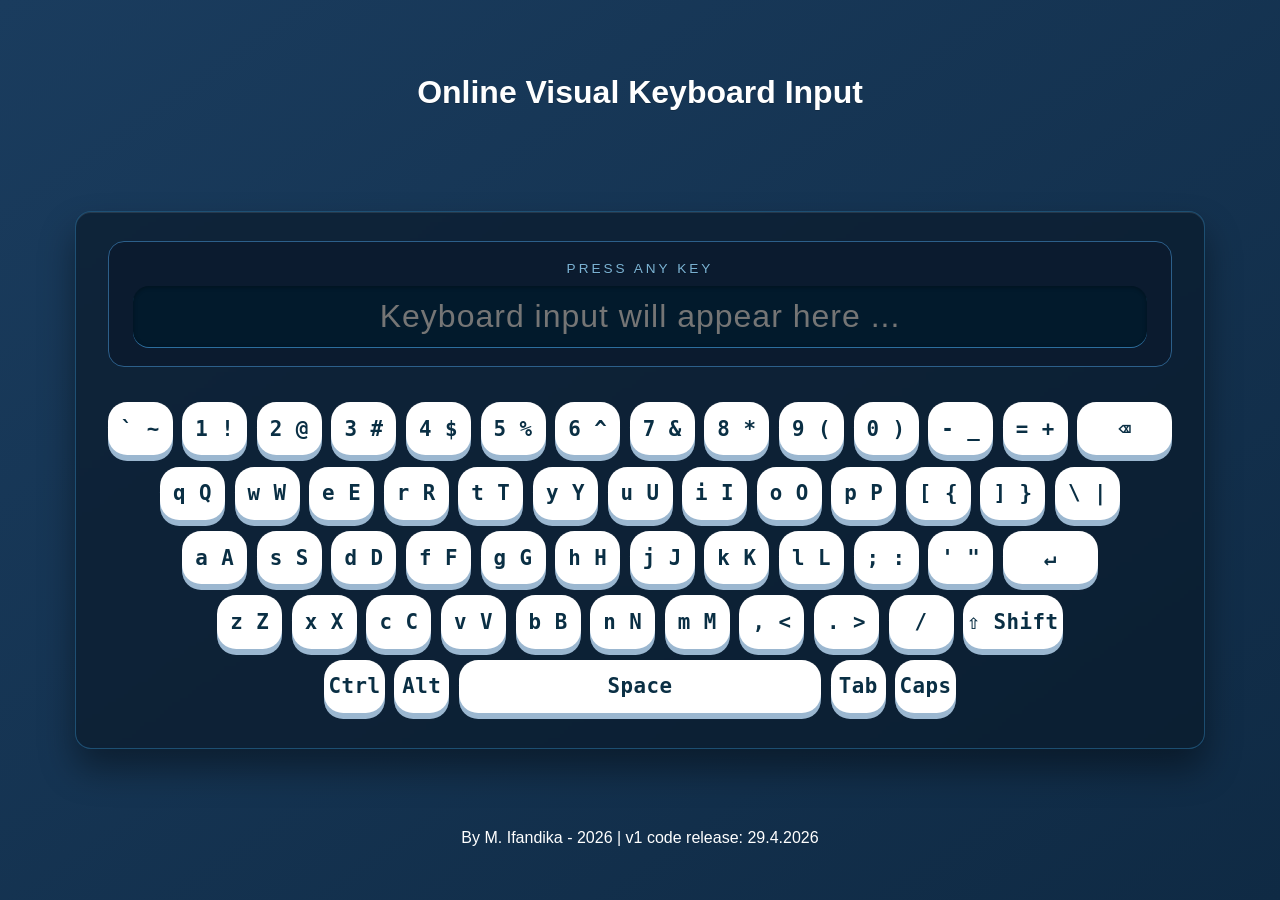
<file: 03_visual-keyboard-ui/vscode/index.html>
<!doctype html>
<html lang="en">
  <head>
    <meta charset="UTF-8" />
    <meta name="viewport" content="width=device-width, initial-scale=1.0, user-scalable=no"/>
    <title>Online Visual Keyboard Input</title>
    <link rel="stylesheet" href="style.css">
  </head>
  <body>
    <div class="top-area">
      <h1 class="title">Online Visual Keyboard Input</h1>
    </div>
    
    <!---------------------- 
    This for container area
    ----------------------->
    <div class="keyboard-container">

      <!----------------------
      Is for top, input text area
      ------------------------>
      <div class="text-area">
        <div class="display-label">Press Any Key</div>
        <input
          type="text"
          id="keyDisplay"
          placeholder="Keyboard input will appear here ..."
          readonly
        />
      </div>

      <!----------------------
      Visual Keyboard Layout (UI)
      ----------------------->
      <div class="keyboard" id="virtualKeyboard">
        <!-- Row 1: Number row + some extra -->
        <div class="row" id="row-numbers"></div>
        <!-- Row 2: QWERTYUIOP -->
        <div class="row" id="row-qwerty"></div>
        <!-- Row 3: ASDFGHJKL -->
        <div class="row" id="row-asdf"></div>
        <!-- Row 4: ZXCVBNM and some modifiers -->
        <div class="row" id="row-zxcv"></div>
        <!-- Row 5: space, enter, shift, ctrl etc but we focus on keys with typical mapping -->
        <div class="row" id="row-modifiers"></div>
      </div>
    </div>

    <!----------------------
    Just for footer
    ----------------------->
    <footer>By M. Ifandika - 2026 | v1 code release: 29.4.2026</footer>
    
    <!----------------------
    Javascript
    ----------------------->
    <script src="main.js"></script>
  </body>
</html>
</file>
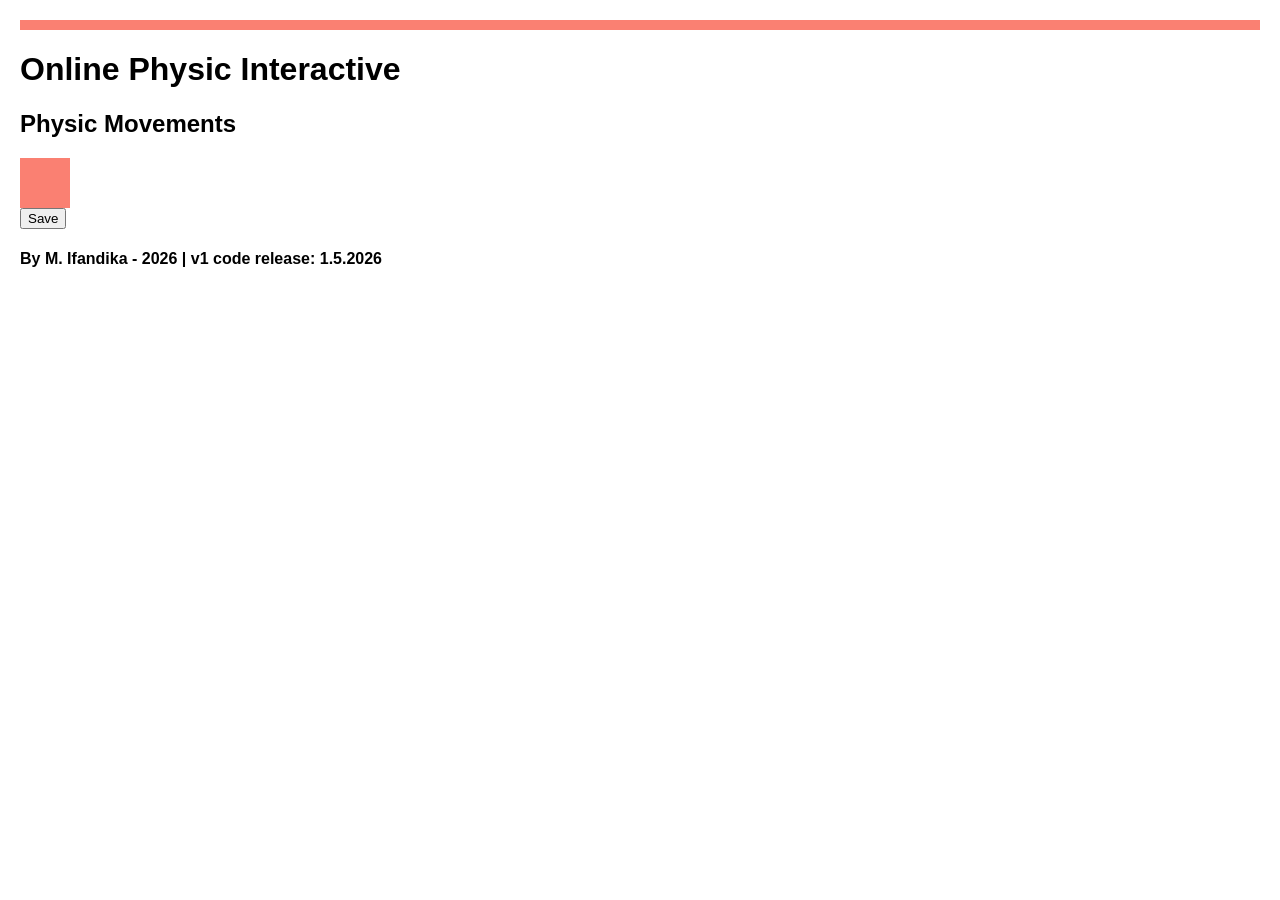
<file: 04_physics-interactive/vscode/index.html>
<!DOCTYPE html>
<html lang="en">
<head>
  <meta charset="UTF-8">
  <meta name="viewport" content="width=device-width, initial-scale=1.0">
  <title>Physic Interactive</title>
  <link rel="stylesheet" href="style.css">
</head>
<body>
  <div class="container">

    <div class="line"></div>

    <div class="top-base">
      <h1>Online Physic Interactive</h1>
    </div>

    <main>
      <div class="physic1-base">
        <h2>Physic Movements</h2>

        <div class="playground">
          <div id="box-square"></div>
        </div>
        <!-- <form action="">
          <label for="speed">Speed Value m^2</label>
          <input type="number" name="speed" id="speed">
          <br>
        </form> -->
        <button id="play1-btn-save">Save</button>
      </div>
    </main>

    <footer>
      <h4>By M. Ifandika - 2026 | v1 code release: 1.5.2026</h4>
    </footer>
  </div>

  <script src="index.js"></script>
</body>
</html>
</file>
<file: 03_visual-keyboard-ui/vscode/style.css>
:root {
  --border-radius: 1rem;
}

* {
  user-select: none;
  box-sizing: border-box;
  font-family: 'Segoe UI', Tahoma, Geneva, Verdana, sans-serif;
}

body {
  background: linear-gradient(145deg, #1a3c5e 0%, #0f2a44 100%);
  min-height: 100vh;
  display: flex;
  flex-direction: column;
  justify-content: center;
  align-items: center;
  margin: 0;
}

.title {
  color: white;
  text-shadow: 0 1px 0 #00000033;
  margin-bottom: 1.5rem;
  font-weight: 600;
  margin-bottom: 100px;
  font-weight: 900; 
}

/* main keyboard container */
.keyboard-container {
  background: rgba(10, 25, 40, 0.65);
  backdrop-filter: blur(2px);
  border-radius: var(--border-radius);
  padding: 1.8rem 2rem 2.2rem 2rem;
  box-shadow:
    0 20px 35px rgba(0, 0, 0, 0.4),
    inset 0 1px 0 rgba(255, 255, 255, 0.1);
  border: 1px solid rgba(72, 187, 255, 0.3);
}

/* Display area (top middle) */
.text-area {
  background: #0b1b2f;
  border-radius: var(--border-radius);
  padding: 1.2rem 1.5rem;
  margin-bottom: 2.2rem;
  text-align: center;
  border: 1px solid #2c5f8a;
}

#keyDisplay {
  width: 100%;
  background: #021a2c;
  border: none;
  font-size: 2rem;
  font-weight: 500;
  letter-spacing: 1px;
  color: #b9f3ff;
  text-align: center;
  padding: 0.75rem 0.5rem;
  border-radius: var(--border-radius);
  resize: none;
  outline: none;
  box-shadow:
    inset 0 1px 4px #00000055,
    0 1px 0 #2c6e9e;
  transition: all 0.1s ease;
}

.display-label {
  display: block;
  font-size: 0.85rem;
  text-transform: uppercase;
  letter-spacing: 3px;
  color: #7bb3d4;
  margin-bottom: 0.6rem;
  font-weight: 500;
  text-shadow: 0 1px 0 #00000033;
}

/* ----- Keyboard grid layout (realistic) ----- */
.keyboard {
  display: flex;
  flex-direction: column;
  gap: 0.7rem;
}

.row {
  display: flex;
  justify-content: center;
  gap: 0.6rem;
  flex-wrap: wrap;
  pointer-events: none;
}

/* Ocean key style — white background by default, elegant */
.key {
  background: #ffffff;
  color: #0a2f44;
  font-size: 1.3rem;
  font-weight: 600;
  font-family: "Segoe UI", "Inter", monospace;
  min-width: 65px;
  padding: 0.85rem 0.2rem;
  text-align: center;
  border-radius: 1.2rem;
  box-shadow: 0 6px 0 #9bb7d0;
  cursor: pointer;
  transition: 0.07s linear;
  border: 1px solid rgba(255, 255, 255, 0.6);
  letter-spacing: 0.5px;
  backdrop-filter: blur(2px);
}

/* ocean blue active style (triggered by keyboard press) */
.key.ocean-press {
  background: #1e6fdf !important;
  background: linear-gradient(145deg, #1c6bc9, #0e4e9e) !important;
  box-shadow: 0 2px 5px rgba(0, 0, 0, 0.3);
  color: white !important;
  border-color: #a5dcff;
  transform: translateY(2px);
  transition: 0.05s;
}

/* special key width modifiers */
.key-wide {
  min-width: 95px;
}

.key-space {
  min-width: 280px;
  flex-grow: 0.4;
}

.key-small {
  min-width: 55px;
}

/* responsive for small devices */
@media (max-width: 760px) {
  .keyboard-container {
    padding: 1rem 1.2rem 1.6rem;
  }
  .key {
    min-width: 48px;
    font-size: 1rem;
    padding: 0.6rem 0.1rem;
  }
  .key-space {
    min-width: 180px;
  }
  .key-wide {
    min-width: 70px;
  }
  #keyDisplay {
    font-size: 1.4rem;
  }
  .row {
    gap: 0.4rem;
    pointer-events: none;
  }
}

@media (max-width: 560px) {
  .key {
    min-width: 42px;
    font-size: 0.85rem;
    padding: 0.5rem 0;
  }
  .key-space {
    min-width: 130px;
  }
}

footer {
  text-align: center;
  margin-top: 5rem;
  font-size: 1rem;
  color: white;
}
</file>
<file: 04_physics-interactive/vscode/style.css>
* {
  box-sizing: border-box;
  font-family: 'Segoe UI', Tahoma, Geneva, Verdana, sans-serif;
}

body {
  padding: 20px;
  margin: 0;
}

.containner {
  width: 100%;
  height: auto;
}

.line {
  width: 100%;
  height: 10px;
  background-color: salmon;
}

#box-square {
  position: relative;
  width: 50px;
  height: 50px;
  background-color: salmon;
}
</file>
